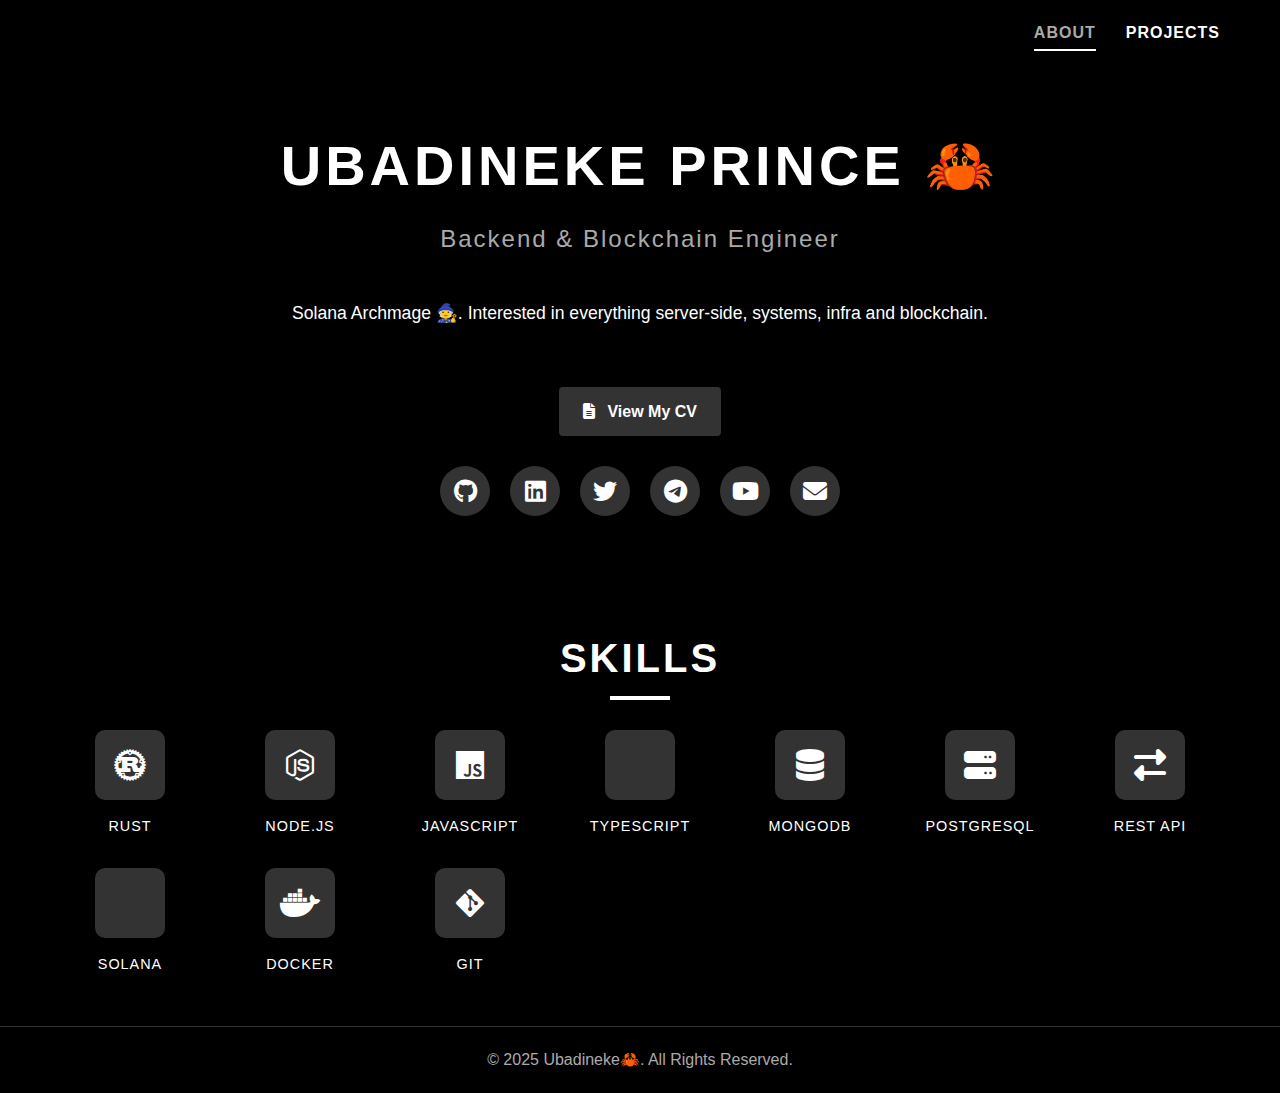
<file: index.html>
<!DOCTYPE html>
<html lang="en">
  <head>
    <meta charset="UTF-8" />
    <meta name="viewport" content="width=device-width, initial-scale=1.0" />
    <title>Ubadineke🦀 | Portfolio</title>
    <link rel="stylesheet" href="main.css" />
    <!-- Font Awesome for icons -->
    <link
      rel="stylesheet"
      href="https://cdnjs.cloudflare.com/ajax/libs/font-awesome/6.4.0/css/all.min.css"
    />
    <link
      href="https://fonts.googleapis.com/css2?family=Playfair+Display:wght@700&display=swap"
      rel="stylesheet"
    />
  </head>
  <body>
    <!-- Loading spinner -->
    <div class="loader" id="loader"></div>

    <!-- Header -->
    <header>
      <div class="container">
        <nav>
          <div class="nav-links">
            <a href="index.html" class="nav-link active">ABOUT</a>
            <a href="projects.html" class="nav-link">PROJECTS</a>
          </div>
        </nav>
      </div>
    </header>

    <!-- Main Content -->
    <main class="main-content">
      <div class="container">
        <!-- About Page -->
        <section id="about" class="page active">
          <div class="about-section">
            <h1 class="name">UBADINEKE PRINCE <span class="emoji-blink">🦀</span></h1>
            <h2 class="role">Backend & Blockchain Engineer</h2>
            <p class="about-text">
              Solana Archmage 🧙. Interested in everything server-side, systems, infra and
              blockchain.
            </p>
            <a
              href="/assets/ubadineke-resume.pdf"
              class="cv-button"
              target="_blank"
              rel="noopener noreferrer"
            >
              <i class="fas fa-file-alt"></i> View My CV
            </a>
            <div class="social-links">
              <a href="https://github.com/ubadineke" target="_blank" aria-label="GitHub Profile">
                <i class="fab fa-github"></i>
              </a>
              <a
                href="https://www.linkedin.com/in/prince-ubadineke-820bba345/"
                target="_blank"
                aria-label="LinkedIn Profile"
              >
                <i class="fab fa-linkedin"></i>
              </a>
              <a
                href="https://twitter.com/ubadinekethedev"
                target="_blank"
                aria-label="Twitter Profile"
              >
                <i class="fab fa-twitter"></i>
              </a>
              <a href="https://t.me/ubadineke" target="_blank" aria-label="Telegram Profile">
                <i class="fab fa-telegram"></i>
              </a>
              <a
                href="https://www.youtube.com/@ubadineke"
                target="_blank"
                aria-label="Youtube Profile"
              >
                <i class="fab fa-youtube"></i>
              </a>
              <a href="mailto:ubadinekeprince@gmail.com" aria-label="Email">
                <i class="fas fa-envelope"></i>
              </a>
            </div>
          </div>

          <!-- Skills Section -->
          <div class="skills-section">
            <h2 class="section-header">SKILLS</h2>
            <div class="skills-grid">
              <!-- Backend Skills -->
              <div class="skill-item">
                <div class="skill-icon">
                  <i class="fa-brands fa-rust"></i>
                </div>
                <span class="skill-name">Rust</span>
              </div>
              <div class="skill-item">
                <div class="skill-icon">
                  <i class="fab fa-node-js"></i>
                </div>
                <span class="skill-name">Node.js</span>
              </div>
              <div class="skill-item">
                <div class="skill-icon">
                  <i class="fa-brands fa-js"></i>
                </div>
                <span class="skill-name">Javascript</span>
              </div>
              <div class="skill-item">
                <div class="skill-icon">
                  <i class="fa-brands fa-ts"></i>
                </div>
                <span class="skill-name">Typescript</span>
              </div>
              <div class="skill-item">
                <div class="skill-icon">
                  <i class="fas fa-database"></i>
                </div>
                <span class="skill-name">MongoDB</span>
              </div>
              <div class="skill-item">
                <div class="skill-icon">
                  <i class="fas fa-server"></i>
                </div>
                <span class="skill-name">PostgreSQL</span>
              </div>
              <div class="skill-item">
                <div class="skill-icon">
                  <i class="fas fa-exchange-alt"></i>
                </div>
                <span class="skill-name">REST API</span>
              </div>

              <!-- Blockchain Skills -->
              <div class="skill-item">
                <div class="skill-icon">
                  <i class="fab fa-solana"></i>
                </div>
                <span class="skill-name">Solana</span>
              </div>

              <!-- DevOps Skills -->
              <div class="skill-item">
                <div class="skill-icon">
                  <i class="fab fa-docker"></i>
                </div>
                <span class="skill-name">Docker</span>
              </div>

              <div class="skill-item">
                <div class="skill-icon">
                  <i class="fab fa-git-alt"></i>
                </div>
                <span class="skill-name">Git</span>
              </div>
            </div>
          </div>
        </section>
      </div>
    </main>

    <!-- Footer -->
    <footer>
      <div class="container">
        <p>&copy; 2025 Ubadineke🦀. All Rights Reserved.</p>
      </div>
    </footer>

    <script src="script.js"></script>
  </body>
</html>
</file>
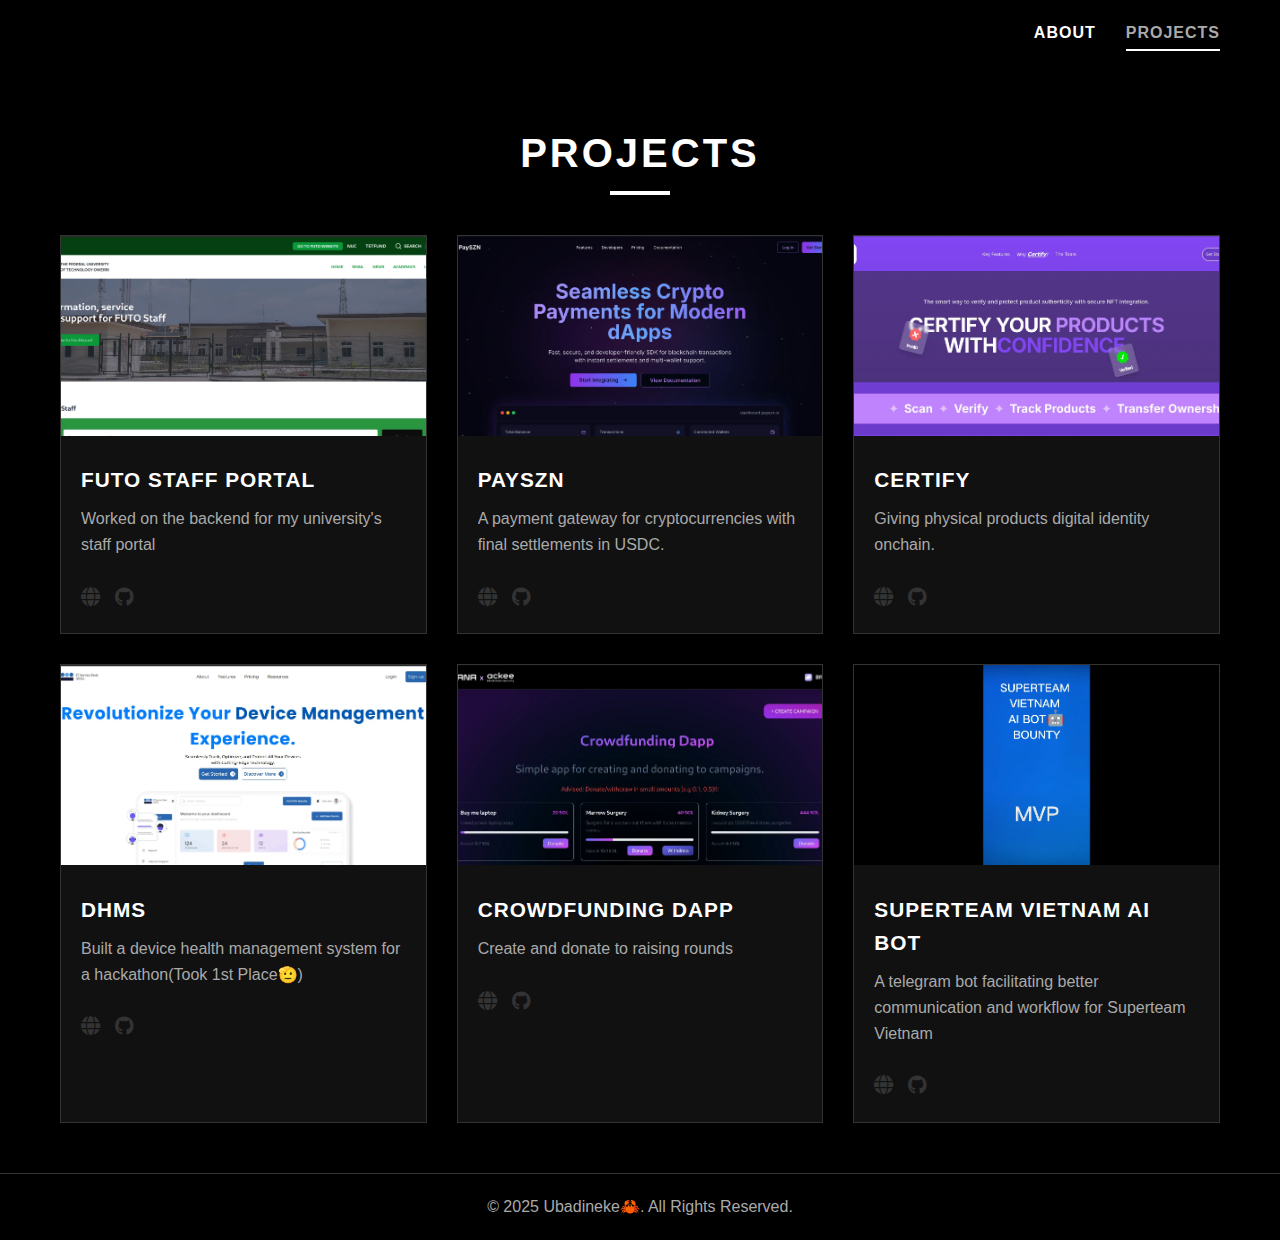
<file: projects.html>
<!DOCTYPE html>
<html lang="en">
  <head>
    <meta charset="UTF-8" />
    <meta name="viewport" content="width=device-width, initial-scale=1.0" />
    <title>John Doe | Projects</title>
    <link rel="stylesheet" href="main.css" />
    <!-- Font Awesome for icons -->
    <link
    rel="stylesheet"
    href="https://cdnjs.cloudflare.com/ajax/libs/font-awesome/6.4.0/css/all.min.css"
    />
  </head>
  <body>
    <!-- Loading spinner -->
    <div class="loader" id="loader"></div>
    
    <!-- Header -->
    <header>
      <div class="container">
        <nav>
          <div class="nav-links">
            <a href="index.html" class="nav-link">ABOUT</a>
            <a href="projects.html" class="nav-link active">PROJECTS</a>
          </div>
        </nav>
      </div>
    </header>
    
    <!-- Main Content -->
    <main class="main-content">
      <div class="container">
        <!-- Projects Page -->
        <section id="projects" class="page active">
          <h2 class="section-header">PROJECTS</h2>
          <div class="projects-grid">
            <!-- Project 1 -->
            <div class="project-card">
              <img src="/assets/staff-portal-pic.webp" alt="FUTO Staff Portal" class="project-img" />
              <div class="project-info">
                <h3 class="project-title">FUTO Staff Portal</h3>
                <p class="project-description">
                  Worked on the backend for my university's staff portal
                </p>
                <div class="project-links">
                  <a
                    href="https://staff.futo.edu.ng"
                    class="project-link"
                    title="Live Demo"
                    target="_blank"
                  >
                    <i class="fas fa-globe"></i>
                  </a>
                  <a
                    href="https://futo.edu.ng/team"
                    class="project-link"
                    title="GitHub Repository"
                    target="_blank"
                  >
                    <i class="fab fa-github"></i>
                  </a> 
                </div>
              </div>
            </div>

              <!-- Project 2 -->
            <div class="project-card">
              <img src="/assets/payszn-pic.webp" alt="Payszn" class="project-img" />
              <div class="project-info">
                <h3 class="project-title">Payszn</h3>
                <p class="project-description">
                  A payment gateway for cryptocurrencies with final settlements in USDC.
                </p>
                <div class="project-links">
                  <a
                    href="https://payszn-dashboard.vercel.app"
                    class="project-link"
                    title="Live Demo"
                    target="_blank"
                  >
                    <i class="fas fa-globe"></i>
                  </a>
                  <a
                    href="https://github.com/ubadineke/payszn-backend"
                    class="project-link"
                    title="GitHub Repository"
                    target="_blank"
                  >
                    <i class="fab fa-github"></i>
                  </a>
                </div>
              </div>
            </div>

            <!-- Project 3 -->
            <div class="project-card">
              <img src="/assets/certify-pic.webp" alt="Certify" class="project-img" />
              <div class="project-info">
                <h3 class="project-title">Certify</h3>
                <p class="project-description">
                  Giving physical products digital identity onchain.
                </p>
                <div class="project-links">
                  <a
                    href="https://www.certifyme.live/"
                    class="project-link"
                    title="Live Demo"
                    target="_blank"
                  >
                    <i class="fas fa-globe"></i>
                  </a>
                  <a
                    href="https://github.com/ubadineke/certify-lisk-aya"
                    class="project-link"
                    title="GitHub Repository"
                    target="_blank"
                  >
                    <i class="fab fa-github"></i>
                  </a>
                </div>
              </div>
            </div>
            
            <!-- Project 4 -->
            <div class="project-card">
              <img src="/assets/dhms-pic.webp" alt="DHMS" class="project-img" />
              <div class="project-info">
                <h3 class="project-title">DHMS</h3>
                <p class="project-description">
                  Built a device health management system for a hackathon(Took 1st Place🫡)
                </p>
                <div class="project-links">
                  <a
                    href="https://dhms-spark-squad.vercel.app/"
                    class="project-link"
                    title="Live Demo"
                    target="_blank"
                  >
                    <i class="fas fa-globe"></i>
                  </a>
                  <a
                    href="https://github.com/ubadineke/itsa-hackathon"
                    class="project-link"
                    title="GitHub Repository"
                    target="_blank"
                  >
                    <i class="fab fa-github"></i>
                  </a>
                </div>
              </div>
            </div>
            

            <!-- Project 5 -->
            <div class="project-card">
              <img
                src="/assets/crowdfunding-dapp-pic.webp"
                alt="Crowdfunding Dapp"
                class="project-img"
              />
              <div class="project-info">
                <h3 class="project-title">Crowdfunding Dapp</h3>
                <p class="project-description">Create and donate to raising rounds</p>
                <div class="project-links">
                  <a
                    href="https://crowdfunding-dapp-ruby.vercel.app/"
                    class="project-link"
                    title="Live Demo"
                    target="_blank"
                  >
                    <i class="fas fa-globe"></i>
                  </a>
                  <a
                    href="https://github.com/ubadineke/crowdfunding-dapp"
                    class="project-link"
                    title="GitHub Repository"
                    target="_blank"
                  >
                    <i class="fab fa-github"></i>
                  </a>
                </div>
              </div>
            </div>

            
            <!-- Project 6 -->
            <div class="project-card">
              <img src="/assets/steam-pic.webp" alt="Superteam Vietnam AI Bot" class="project-img" />
              <div class="project-info">
                <h3 class="project-title">Superteam Vietnam AI Bot </h3>
                <p class="project-description">
                  A telegram bot facilitating better communication and workflow for Superteam Vietnam
                </p>
                <div class="project-links">
                  <a
                    href="https://youtu.be/WVna-djLfUk"
                    class="project-link"
                    title="Live Demo"
                    target="_blank"
                  >
                    <i class="fas fa-globe"></i>
                  </a>
                  <a
                    href="https://github.com/ubadineke/superteam-vietnam-ai"
                    class="project-link"
                    title="GitHub Repository"
                    target="_blank"
                  >
                    <i class="fab fa-github"></i>
                  </a>
                </div>
              </div>
            </div>
        </section>
      </div>
    </main>

    <!-- Footer -->
    <footer>
      <div class="container">
        <p>&copy; 2025 Ubadineke🦀. All Rights Reserved.</p>
      </div>
    </footer>

    <script src="script.js"></script>
  </body>
</html>
</file>
<file: main.css>
/* Global Styles */
:root {
  --black: #000000;
  --dark-gray: #111111;
  --mid-gray: #333333;
  --light-gray: #aaaaaa;
  --white: #ffffff;
}

* {
  margin: 0;
  padding: 0;
  box-sizing: border-box;
  font-family: 'Segoe UI', Tahoma, Geneva, Verdana, sans-serif;
}

body {
  background-color: var(--black);
  color: var(--white);
  line-height: 1.6;
}

a {
  text-decoration: none;
  color: var(--white);
  transition: all 0.3s ease;
}

a:hover {
  opacity: 0.7;
}

.container {
  max-width: 1200px;
  margin: 0 auto;
  padding: 0 20px;
}

/* Header Styles */
header {
  background-color: var(--black);
  padding: 20px 0;
  position: sticky;
  top: 0;
  z-index: 100;
}

nav {
  display: flex;
  justify-content: flex-end;
  align-items: center;
}

.nav-links {
  display: flex;
  gap: 30px;
}

.nav-links a {
  color: var(--white);
  font-weight: 700;
  position: relative;
  padding-bottom: 5px;
  text-transform: uppercase;
  letter-spacing: 1px;
}

.nav-links a:after {
  content: '';
  position: absolute;
  width: 0;
  height: 2px;
  background: var(--white);
  bottom: 0;
  left: 0;
  transition: width 0.3s ease;
}

.nav-links a:hover:after,
.nav-links a.active:after {
  width: 100%;
}

.nav-links a.active {
  color: var(--light-gray);
}

/* Main Content Styles */
.main-content {
  min-height: calc(100vh - 150px);
  padding: 50px 0;
}

/* Section Headers */
.section-header {
  text-transform: uppercase;
  font-weight: 900;
  font-size: 2.5rem;
  margin-bottom: 40px;
  text-align: center;
  letter-spacing: 3px;
  position: relative;
}

.section-header:after {
  content: '';
  position: absolute;
  width: 60px;
  height: 4px;
  background: var(--white);
  bottom: -10px;
  left: 50%;
  transform: translateX(-50%);
}

/* About Page Styles */
.about-section {
  display: flex;
  flex-direction: column;
  align-items: center;
  text-align: center;
  margin-bottom: 50px;
}

.name {
  font-size: 3.5rem;
  font-weight: 900;
  margin-bottom: 10px;
  text-transform: 'Playfair Display', serif;
  letter-spacing: 4px;
}

.role {
  font-size: 1.5rem;
  color: var(--light-gray);
  margin-bottom: 40px;
  font-weight: 500;
  letter-spacing: 2px;
}

.about-text {
  max-width: 800px;
  margin-bottom: 40px;
  font-size: 1.1rem;
}

.social-links {
  display: flex;
  gap: 20px;
  margin-top: 30px;
  margin-bottom: 50px;
  flex-wrap: wrap;
}

.social-links a {
  width: 50px;
  height: 50px;
  display: flex;
  align-items: center;
  justify-content: center;
  background-color: var(--mid-gray);
  border-radius: 50%;
  transition: all 0.3s ease;
}

.social-links a:hover {
  transform: translateY(-5px);
  background-color: var(--white);
  color: var(--black);
}

.social-links i {
  font-size: 1.5rem;
}

/* Skills Section */
.skills-section {
  margin-top: 60px;
  width: 100%;
}

.skills-grid {
  display: grid;
  grid-template-columns: repeat(auto-fill, minmax(120px, 1fr));
  gap: 30px;
  margin-top: 40px;
}

.skill-item {
  display: flex;
  flex-direction: column;
  align-items: center;
  text-align: center;
}

.skill-icon {
  width: 70px;
  height: 70px;
  background-color: var(--mid-gray);
  border-radius: 10px;
  display: flex;
  align-items: center;
  justify-content: center;
  margin-bottom: 15px;
  transition: all 0.3s ease;
}

.skill-icon:hover {
  transform: translateY(-5px);
  background-color: var(--dark-gray);
}

.skill-icon i {
  font-size: 2rem;
  color: var(--white);
}

.skill-name {
  font-weight: 500;
  font-size: 0.9rem;
  text-transform: uppercase;
  letter-spacing: 1px;
}

/* Projects Page Styles */
.projects-grid {
  display: grid;
  grid-template-columns: repeat(auto-fill, minmax(300px, 1fr));
  gap: 30px;
  margin-top: 50px;
}

.project-card {
  background-color: var(--dark-gray);
  border-radius: 0;
  overflow: hidden;
  transition: transform 0.3s ease, box-shadow 0.3s ease;
  cursor: pointer;
  border: 1px solid var(--mid-gray);
}

.project-card:hover {
  transform: translateY(-10px);
  box-shadow: 0 10px 20px rgba(255, 255, 255, 0.1);
}

.project-img {
  width: 100%;
  height: 200px;
  object-fit: cover;
}

.project-info {
  padding: 20px;
}

.project-title {
  font-size: 1.3rem;
  margin-bottom: 10px;
  text-transform: uppercase;
  letter-spacing: 1px;
}

.project-description {
  color: var(--light-gray);
  margin-bottom: 15px;
  display: -webkit-box;
  -webkit-line-clamp: 3;
  -webkit-box-orient: vertical;
  overflow: hidden;
}

.project-links {
  display: flex;
  gap: 15px;
  margin-top: 10px;
}

.project-link {
  color: #333;
  font-size: 1.2rem;
  transition: color 0.3s ease;
}

.project-link:hover {
  color: #ffffff;
}

/* You might want to add this to your CSS file */
.project-info {
  display: flex;
  flex-direction: column;
}

/* Footer Styles */
footer {
  background-color: var(--black);
  padding: 20px 0;
  text-align: center;
  color: var(--light-gray);
  border-top: 1px solid var(--mid-gray);
}

/* Page transition */
.page {
  opacity: 0;
  transform: translateY(20px);
  transition: opacity 0.5s ease, transform 0.5s ease;
}

.page.active {
  opacity: 1;
  transform: translateY(0);
}

/* Loading animation */
.loader {
  width: 48px;
  height: 48px;
  border: 5px solid var(--light-gray);
  border-bottom-color: var(--white);
  border-radius: 50%;
  display: inline-block;
  box-sizing: border-box;
  animation: rotation 1s linear infinite;
  position: fixed;
  top: 50%;
  left: 50%;
  transform: translate(-50%, -50%);
  z-index: 999;
  display: none;
}

@keyframes rotation {
  0% {
    transform: translate(-50%, -50%) rotate(0deg);
  }
  100% {
    transform: translate(-50%, -50%) rotate(360deg);
  }
}

/* Responsive Styles */
@media (max-width: 768px) {
  .nav-links {
    gap: 15px;
  }

  .name {
    font-size: 2.5rem;
  }

  .role {
    font-size: 1.3rem;
  }

  .projects-grid {
    grid-template-columns: repeat(auto-fill, minmax(250px, 1fr));
  }

  .skills-grid {
    grid-template-columns: repeat(auto-fill, minmax(100px, 1fr));
  }
}

@media (max-width: 576px) {
  .social-links {
    justify-content: center;
    gap: 10px;
  }

  .social-links a {
    flex: 1 1 40px; /* allows each link to shrink/grow and wrap nicely */
    text-align: center;
  }

  .nav-links {
    gap: 10px;
  }

  .name {
    font-size: 2rem;
  }

  .role {
    font-size: 1.1rem;
  }

  .projects-grid {
    grid-template-columns: 1fr;
  }
}

.emoji-blink {
  display: inline-block;
  animation: blink 1.5s infinite;
  margin-left: 1px;
}

@keyframes blink {
  0% {
    opacity: 1;
  }
  50% {
    opacity: 0;
  }
  100% {
    opacity: 1;
  }
}

.cv-button {
  display: inline-block;
  background-color: #333;
  color: white;
  padding: 12px 24px;
  margin-top: 20px;
  border-radius: 4px;
  text-decoration: none;
  font-weight: bold;
  transition: background-color 0.3s ease;
}

.cv-button:hover {
  background-color: #555;
}

.cv-button i {
  margin-right: 8px;
}
</file>
